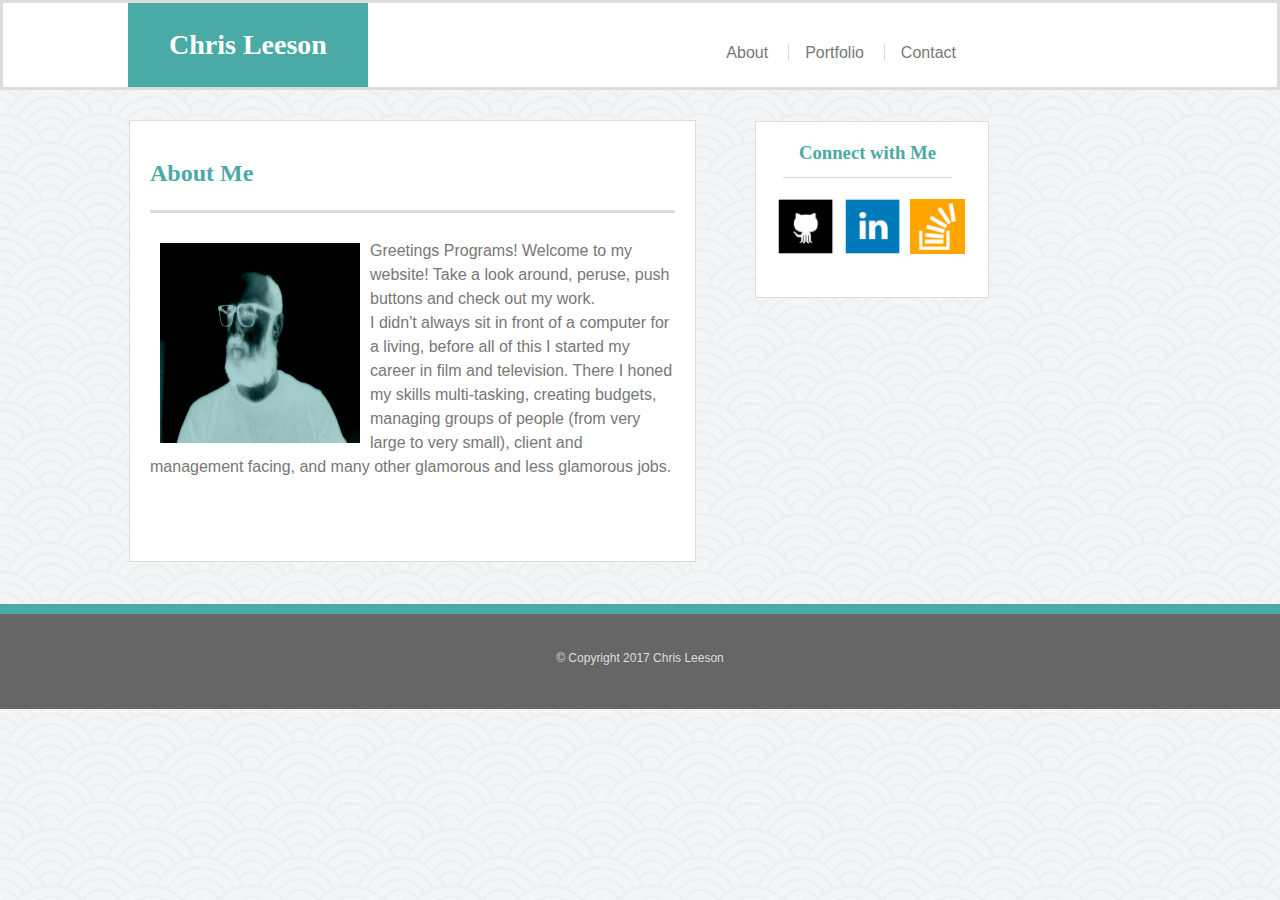
<file: index.html>
<!-- This is a good start but it's not compete. Two of the pages are not done and you did not use the reset file (which should be at the top). with regards to css - use classes more and depend less on styling html elements - otherwise it's easy to create a very brittle website that is hard to add changes to. -->

<!DOCTYPE html>
<html>
<head>
	<meta charset="utf-8">
	
	<link rel="stylesheet" type="text/css" href="assets/css/style.css">
	<!-- <link rel="stylesheet" type="text/css" href="assets/css/reset.css"> --> 

	<title>Chris Leeson Portfolio</title>

</head>

<body>

	<div class="content">
		
		<header>

			<h1>Chris Leeson</h1>

			<div class="page">	
				
				<a class="about" href="index.html">About</a>

				<a class="portfolio" href="portfolio.html">Portfolio</a>

				<a class="contact" href="contact.html">Contact</a>

			</div>	
	
	
		</header>

	<div class="main">
			
			<h2>About Me</h2>

				<img class="bio-image" src="assets/images/chris.jpg" alt="Chris Leeson">
					
				<p class="info">Greetings Programs! Welcome to my website! Take a look around, peruse, push buttons and check out my work. 

				<br>

				I didn't always sit in front of a computer for a living, before all of this I started my career in film and television. There I honed my skills multi-tasking, creating budgets, managing groups of people (from very large to very small), client and management facing, and many other glamorous and less glamorous jobs. </p>

					
		
		</div>
	
		<div class="contact-info">
			
			<h3>Connect with Me</h3>
				
				<div class="icons">
					
					<a class="github" href="https://github.com/FourEyeSamurai" target="_blank"><img src="assets/images/github.png" alt="GitHub Icon"></a>

					<a class="linkedin" href="https://www.linkedin.com/in/leesonchris/" target="_blank"><img src="assets/images/linkedin.png" alt="LinkedIn Icon"></a>

					<a class="stackoverflow"href="http://stackoverflow.com/users/7278860/foureyesamurai" target="_blank"><img src="assets/images/stackoverflow.png" alt="Stackoverflow Icon"></a>

				</div>

		</div>

		<footer>
		
		<p>&copy Copyright 2017 Chris Leeson</p>
		
		</footer>

	</div>

</body>
</html>
</file>
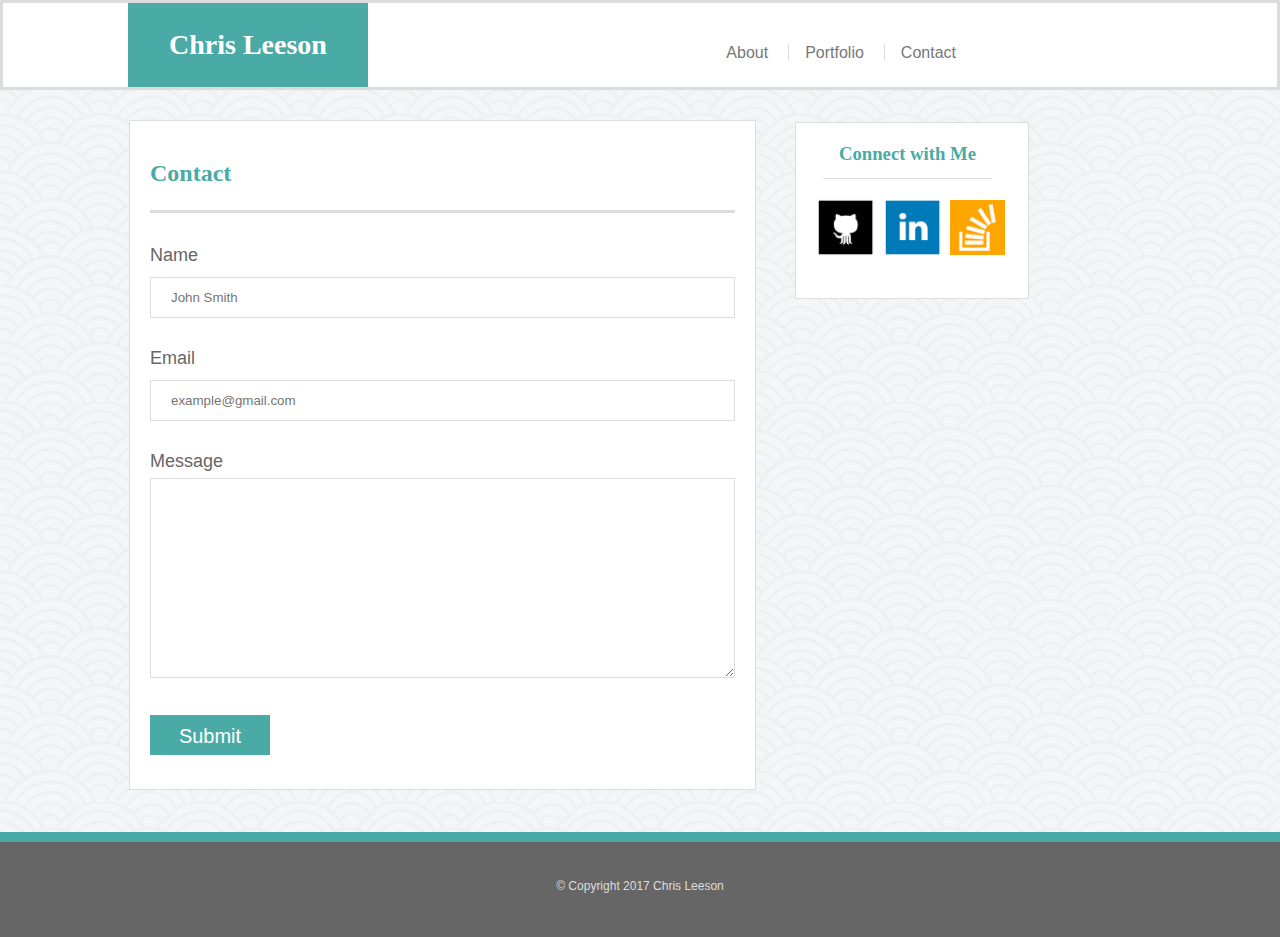
<file: contact.html>
<!DOCTYPE html>
<html>
<head>
	<meta charset="utf-8">
	
	<link rel="stylesheet" type="text/css" href="assets/css/style.css">
	<!--Reset.css <link rel="stylesheet" type="text/css" href="assets/css/reset.css"> -->

	<title>Chris Leeson Portfolio</title>

</head>

<body>
<div class="content">
	<header>

			<h1>Chris Leeson</h1>

			<div class="page">	
				
				<a class="about" href="index.html" >About</a>

				<a class="portfolio" href="portfolio.html">Portfolio</a>

				<a class="contact" href="contact.html">Contact</a>

			</div>	
	
	
	</header>

	<div class="main-contact">
			
			<h2>Contact</h2>

			<div>

      				<form>
		
						<p class="name">Name</p>
						<input id="name" type="text" placeholder="John Smith">

				<br>
		
						<p class="email">Email</p>
						<input id="email" type="email" placeholder="example@gmail.com" name="email">

				<br>

						<p class="message">Message</p>
						<textarea id="yourMessage"></textarea>

				<br>

						<input type="submit" value="Submit">

					</form>

			</div>	

					
		
		</div>
	
		<div class="contact-infocon">
			
			<h3>Connect with Me</h3>
				
				<div class="icons">
					
					<a class="github" href="https://github.com/FourEyeSamurai" target="_blank"><img src="assets/images/github.png" alt="GitHub Icon"></a>

					<a class="linkedin" href="https://www.linkedin.com/in/leesonchris/" target="_blank"><img src="assets/images/linkedin.png" alt="LinkedIn Icon"></a>

					<a class="stackoverflow"href="http://stackoverflow.com/users/7278860/foureyesamurai" target="_blank"><img src="assets/images/stackoverflow.png" alt="Stackoverflow Icon"></a>

				</div>

		</div>

		<footer>
		
		<p>&copy Copyright 2017 Chris Leeson</p>
		
		</footer>

</div>

</body>
</html>
</file>
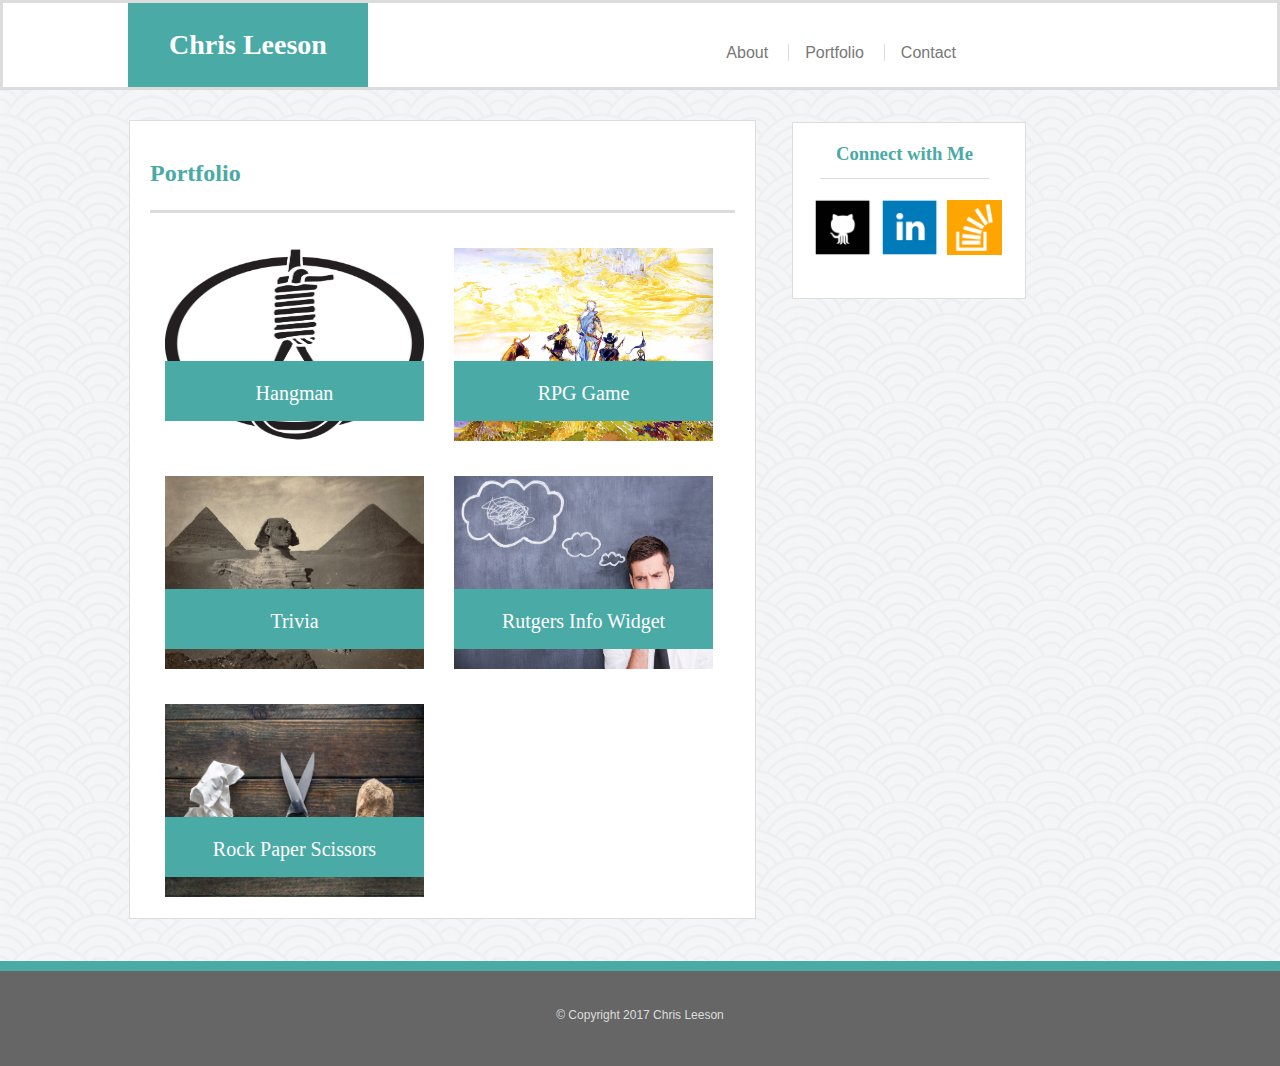
<file: portfolio.html>
<!DOCTYPE html>
<html>
<head>
	<meta charset="utf-8">
	
	<link rel="stylesheet" type="text/css" href="assets/css/style.css">
	<!--Reset.css <link rel="stylesheet" type="text/css" href="assets/css/reset.css"> -->

	<title>Chris Leeson Portfolio</title>

</head>

<body>


	<div class="content">
		<header>

			<h1>Chris Leeson</h1>

			<div class="page">	
				
				<a class="about" href="index.html">About</a>

				<a class="portfolio" href="portfolio.html">Portfolio</a>

				<a class="contact" href="contact.html">Contact</a>

			</div>	
	
	
	</header>

	<div class="main-port">
			
			<h2>Portfolio</h2>

				<div class="work-img">
            		
            		<a href=""><img class="hang" src="assets/images/Hangman.jpg"></a>
              	
              			<div class="Hangman">
              			 	Hangman
              			</div>
              	
              	</div>	
             
      			<div class="work-img">
        			
        			<a href=""><img class="role" src="assets/images/Amano.jpg"></a>
          
          				<div class="RPG">
          					RPG Game
          				</div>

				</div>
      
      			<div class="work-img">  
        
        			<a href=""><img class="sph" src="assets/images/sphinx.jpg"></a>
          
          				<div class="Trivia">
          					Trivia
          				</div>

      			</div>

      			<div class="work-img">
        			
        			<a href=""><img class="conf" src="assets/images/confused.jpg"></a>
          
          				<div class="Rutgers">
          					Rutgers Info Widget
          				</div>

      			</div>
      
      			<div class="work-img">    
        
        			<a href=""><img class="rps" src="assets/images/rockpaperscissor.jpg"></a>
        
        				<div class="Rock">
        					Rock Paper Scissors
          				</div>
				
				</div>
		</div>
		
		<div class="contact-infoport">
			
			<h3>Connect with Me</h3>
				
				<div class="icons">
					
					<a class="github" href="https://github.com/FourEyeSamurai" target="_blank"><img src="assets/images/github.png" alt="GitHub Icon"></a>

					<a class="linkedin" href="https://www.linkedin.com/in/leesonchris/" target="_blank"><img src="assets/images/linkedin.png" alt="LinkedIn Icon"></a>

					<a class="stackoverflow"href="http://stackoverflow.com/users/7278860/foureyesamurai" target="_blank"><img src="assets/images/stackoverflow.png" alt="Stackoverflow Icon"></a>

				</div>

		</div>

		<footer>
		
		<p>&copy Copyright 2017 Chris Leeson</p>
		
		</footer>

	</div>

</body>
</html>
</file>
<file: assets/css/style.css>
html{
	height: 100%
}

body {
	margin: 0;
	padding: 0;
	line-height: 150%;
	min-height: : 100%;
	display: flex;
	flex-direction: column;
	background-image: url(../images/seigaiha.png);
}


.content{
	flex: 1;
}

header {
	height: 84px;
	background-color: #ffffff;
	border-style: solid;
	border-color: gainsboro;
	border-width: : 0 0 2px 0;
}

h1 {
	margin: 0;
	margin-left: 125px;
	padding-top: 30px;
	width: 240px;
	height: 54px;
	left: 140px;
	right: 390px;
	font-size: 28px;
	text-align: center;
	font-family: 'Georgia', Times, Times New Roman, serif;
	background-color: #4aaaa5;
	color: #ffffff;
}

.page{
	margin: -46px 290px;
	float: right;
	z-index: 1;
}

.about,
.portfolio,
.contact{
	margin: 0;
}

.about,
.portfolio,
.contact{
	text-decoration: none;
	padding-right: 31px;
	padding-left: 12px;
	font-size: 16px;
  	color: #777777;
  	font-family: 'Arial', 'Helvetica Neue', Helvetica, sans-serif;
}

.about,
.portfolio{
	border-width: 0 1px 0 0;
	border-right: 1px;
	border-style: solid;
	border-color: gainsboro;
	padding-right: 20px;
}

.about:hover,
.portfolio:hover,
.contact:hover{
	color: #dddddd;
}

h2{
	font-family: 'Georgia', Times, Times New Roman, serif;
	color: #4aaaa5;
	border-width: 0 0 3px 0;
	border-style: solid;
	border-color: gainsboro;
	padding-bottom: 25px;


}

h3{
	text-align: center;
	border-width: 0 0 1px 0;
	border-style: solid;
	border-color: gainsboro;
	margin-left: 27px;
	margin-right: 36px;
	padding-bottom: 12px;
	font-family: 'Georgia', Times, Times New Roman, serif
}



.main
.bio-image,
.contact-info{
	float: left;
}

.main{
	width: 40%;
	max-width: 650px;
	width: 525px;
	height:  400px;
	margin-left: 129px;
	margin-top: 30px;
	margin-right: 10px;
  	background-color: #ffffff;
  	border-left: 50px
  	border-color:#dddddd;
	padding: 20px;
	border-style: solid;
  	border-width: 1px;
  	border-color: #dddddd;
}

.main-port{
	width: 40%;
	max-width: 650px;
	width: 585px;
	height: 757px;
	margin-left: 129px;
	margin-top: 30px;
	margin-right: 10px;
  	background-color: #ffffff;
  	border-left: 50px
  	border-color:#dddddd;
	padding: 20px;
	border-style: solid;
  	border-width: 1px;
  	border-color: #dddddd;
}
.main-contact{
	width: 40%;
	max-width: 585px;
	width: 585px;
	height:  628px;
	margin-left: 129px;
	margin-top: 30px;
	margin-right: 10px;
  	background-color: #ffffff;
  	border-left: 50px
  	border-color:#dddddd;
	padding: 20px;
	border-style: solid;
  	border-width: 1px;
  	border-color: #dddddd;
}

.info{

	font-family: 'Arial', 'Helvetica Neue', Helvetica, sans-serif;
	color: #777777;
	margin-top: 26px;
}

.contact-info{
  	width: 60%;
  	position: absolute;
  	height: 175px;
  	width: 232px;
  	margin-top: -441px;
  	z-index: 1;
  	left: 755px;
  	right: 996px;
  	padding: 80px
  	padding-right:px;
  	color: #4aaaa5;
  	background-color: #ffffff;
  	border-style: solid;
  	border-width: 1px;
  	border-color: #dddddd;

}

.contact-infoport{
  	width: 60%;
  	position: absolute;
  	height: 175px;
  	width: 232px;
  	margin-top: -797px;
  	margin-left: 61px;
  	z-index: 1;
  	left: 731px;
  	right: 996px;
  	padding: 80px
  	padding-right:px;
  	color: #4aaaa5;
  	background-color: #ffffff;
  	border-style: solid;
  	border-width: 1px;
  	border-color: #dddddd;

}

.contact-infocon{
  	width: 60%;
  	position: absolute;
  	height: 175px;
  	width: 232px;
  	margin-top: -668px;
  	z-index: 1;
  	left: 795px;
  	right: 996px;
  	padding: 80px
  	padding-right:px;
  	color: #4aaaa5;
  	background-color: #ffffff;
  	border-style: solid;
  	border-width: 1px;
  	border-color: #dddddd;
}

.bio-image{
	width: 200px;
	height: 200px;
	padding: 10px;
}

.work-img{
  position: relative;
  float: left;
  display: inline-block;
  font-size: 20px;
  padding: 15px;
  text-align: center;
}

.hang,
.role,
.sph,
.conf,
.rps{
	width:259px;
  	height: 193px;
}

.Hangman{
  position: absolute;
  display: inline;
  float: left;
  height: 20px;
  left: 15px;
  right: 15px;
  bottom: 20px;
  padding-top: 20px;
  padding-bottom: 20px;
  margin-top: 20px;
  margin-bottom: 20px;
  color: #ffffff;
  background-color: #4aaaa5;
}

.RPG {
  position: absolute;
  display: inline;
  float: left;
  height: 20px;
  left: 15px;
  right: 15px;
  bottom: 20px;
  margin-top: 20px;
  margin-bottom: 20px;
  padding-top: 20px;
  padding-bottom: 20px;
  color: #ffffff;
  background-color: #4aaaa5;
}

.Trivia{
  position: absolute;
  display: inline;
  float: left;
  height: 20px;
  left: 15px;
  right: 15px;
  bottom: 20px;
  margin-top: 20px;
  margin-bottom: 20px;
  padding-top: 20px;
  padding-bottom: 20px;
  color: #ffffff;
  background-color: #4aaaa5;
}

.Rutgers{
  position: absolute;
  display: inline;
  float: left;
  height: 20px;
  left: 15px;
  right: 15px;
  bottom: 20px;
  margin-top: 20px;
  margin-bottom: 20px;
  padding-top: 20px;
  padding-bottom: 20px;
  color: #ffffff;
  background-color: #4aaaa5;
}

.Rock{
  position: absolute;
  display: inline;
  float: left;
  height: 20px;
  left: 15px;
  right: 15px;
  bottom: 20px;
  margin-top: 20px;
  margin-bottom: 20px;
  padding-top: 20px;
  padding-bottom: 20px;
  color: #ffffff;
  background-color: #4aaaa5;
}

input[type=text] {
    width: 100%;
    padding: 12px 20px;
    margin-top: -10px;
    box-sizing: border-box;
    border: 1px solid #dddddd;
    outline: none;
}

input[type=email] {
    width: 100%;
    padding: 12px 20px;
    margin-top: -10px;
    box-sizing: border-box;
    border: 1px solid #dddddd;
    border-style: solid;

}

textarea {
    width: 100%;
    width: 585px;
    height: 200px;
    margin-top: -13px;
    box-sizing: border-box;
    border: 1px solid #dddddd;
    outline: none;
}

input[type=submit] {
  width: 120px;
  height: 40px;
  margin-top: 30px;
  background-color: #4aaaa5;
  font-family:'Arial', 'Helvetica Neue', Helvetica, sans-serif;
  color:#ffffff;
  font-size: 20px;
  border-width: 0 0 0 0;
  padding-top: 5px;

}

.name,
.email,
.message{
	font-family:'Arial', 'Helvetica Neue', Helvetica, sans-serif;
  	color:#666666;
  	font-size: 18px;
	padding-top: 10px;
}

.icons img{
	height: 60px;
	width: 60px;
	position: absolute;
}

.stackoverflow img{
	height: 55px;
	width: 55px;
	bottom: 43px;
	padding-top: 2px;
}

.github,
.linkedin,
.stackoverflow{
	padding-left: 20px;
	padding-right: 47px;
	
}

footer{
	margin-top: 42px;
	padding-top: 20px;
	padding-bottom: 10px;
  	background-color: #666666;
  	text-align: center;
  	left: 0;
  	bottom: 0;
  	height: 65px;
  	width: 100%;
  	border-top: 1px;
  	border-style: solid;
  	border-color: #4aaaa5;
  	border-width: 10px 0 0 0;
  	font-family: 'Arial', 'Helvetica Neue', Helvetica, sans-serif;
  	color: #dddddd;
  	font-size:12px;
}
</file>
